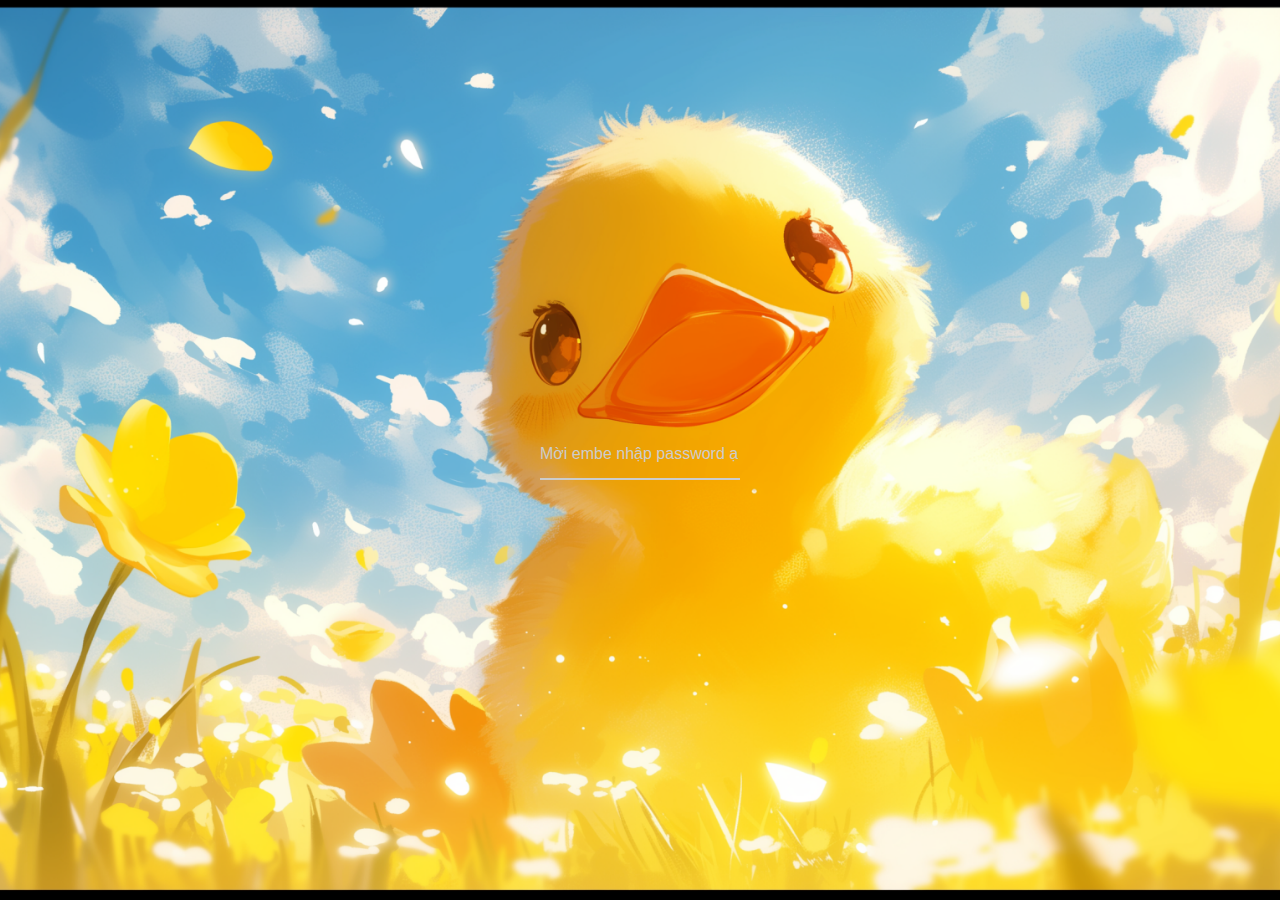
<file: index.html>
<!DOCTYPE html>
<html lang="en">
<head>
    <meta charset="UTF-8">
    <meta name="viewport" content="width=device-width, initial-scale=1.0">
    <link rel="stylesheet" href="index.css">
    <title>oneyear</title>
</head>
<body>

    <div class="container">
        <div class="xacthuc">
            <input type="text" id="input" required="" autocomplete="off">
            <label for="input" class="label"> Mời embe nhập password ạ </label>
            <div class="underline"></div>
        </div>
    </div>
    
    <script src="index.js"></script>
</body>
</html>
</file>
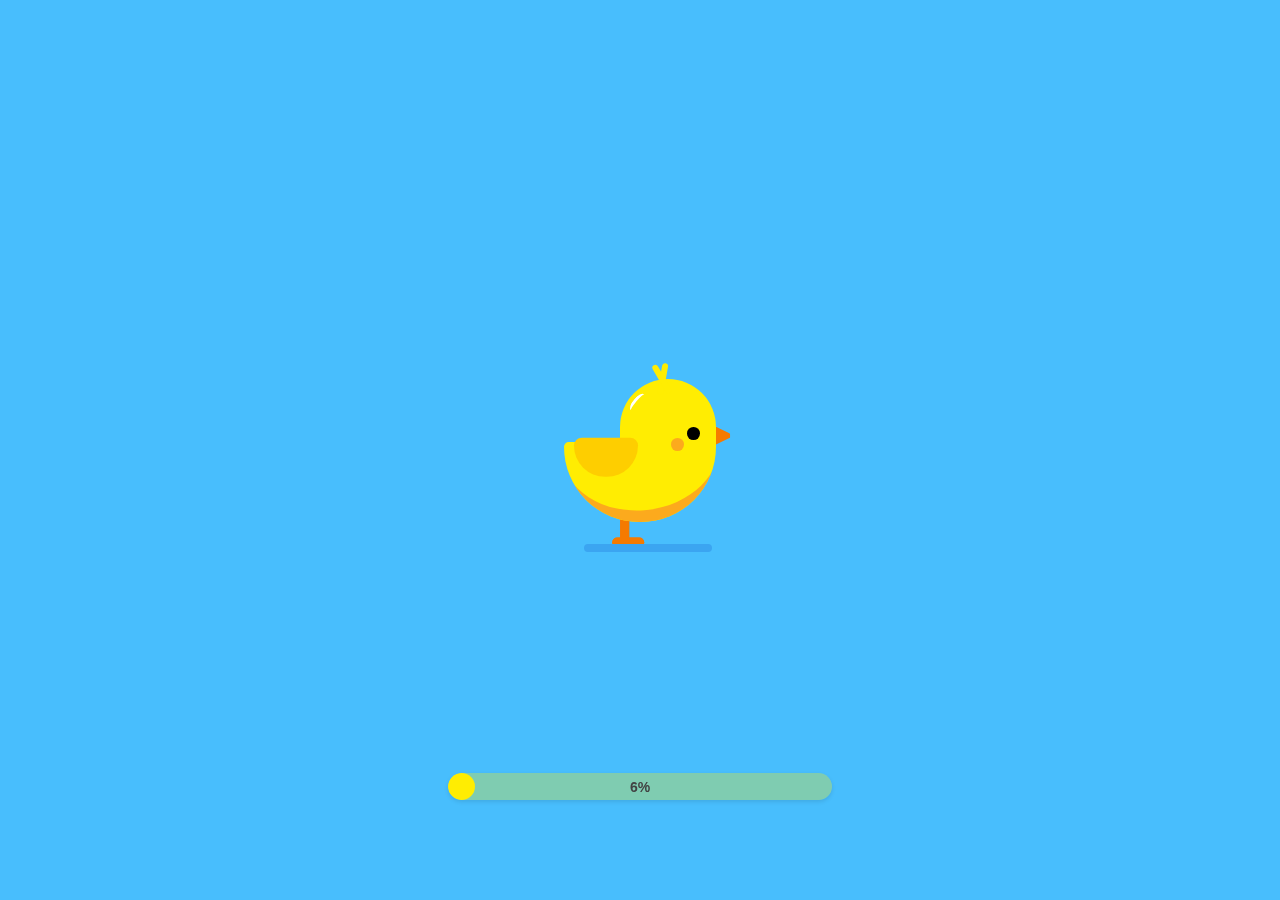
<file: loadpage.html>
<!DOCTYPE html>
<html lang="en">

<head>
    <meta charset="UTF-8">
    <meta http-equiv="X-UA-Compatible" content="IE=edge">
    <meta name="viewport" content="width=device-width, initial-scale=1.0">
    <title>oneyear</title>
    <link rel="stylesheet" href="loadpage.css">
</head>

<body>

    <div class="cloud cloud--1"></div>
    <div class="cloud cloud--2"></div>
    <div class="cloud cloud--3"></div>
    <div class="cloud cloud--4"></div>


    <div class="duck__wrapper">
        <div class="duck">
            <div class="duck duck__inner">
                <div class="duck__mouth"></div>
                <div class="duck__head">
                    <div class="duck__eye"></div>
                    <div class="duck__eye--shadow"></div>
                    <div class="duck__white"></div>
                </div>
                <div class="duck__body"></div>
                <div class="duck__wing"></div>
            </div>
            <div class="duck__foot duck__foot--1"></div>
            <div class="duck__foot duck__foot--2"></div>
            <div class="surface"></div>
        </div>
    </div>

    <div class="progress">
        <div id="loadingpercent">0%</div>   
        <div id="loadingbar"></div>
    </div>

    <div class="pos" id="show">
        <div class="button">
            <div>
                <button class="btn" onclick="pagedirect()">
                    <i class="animation"></i>Embe nhấn vào đây
                    <i class="animation"></i>
                </button>
            </div>
        </div>
    </div>

    <script src="loadpage.js"></script>
</body>

</html>
</file>
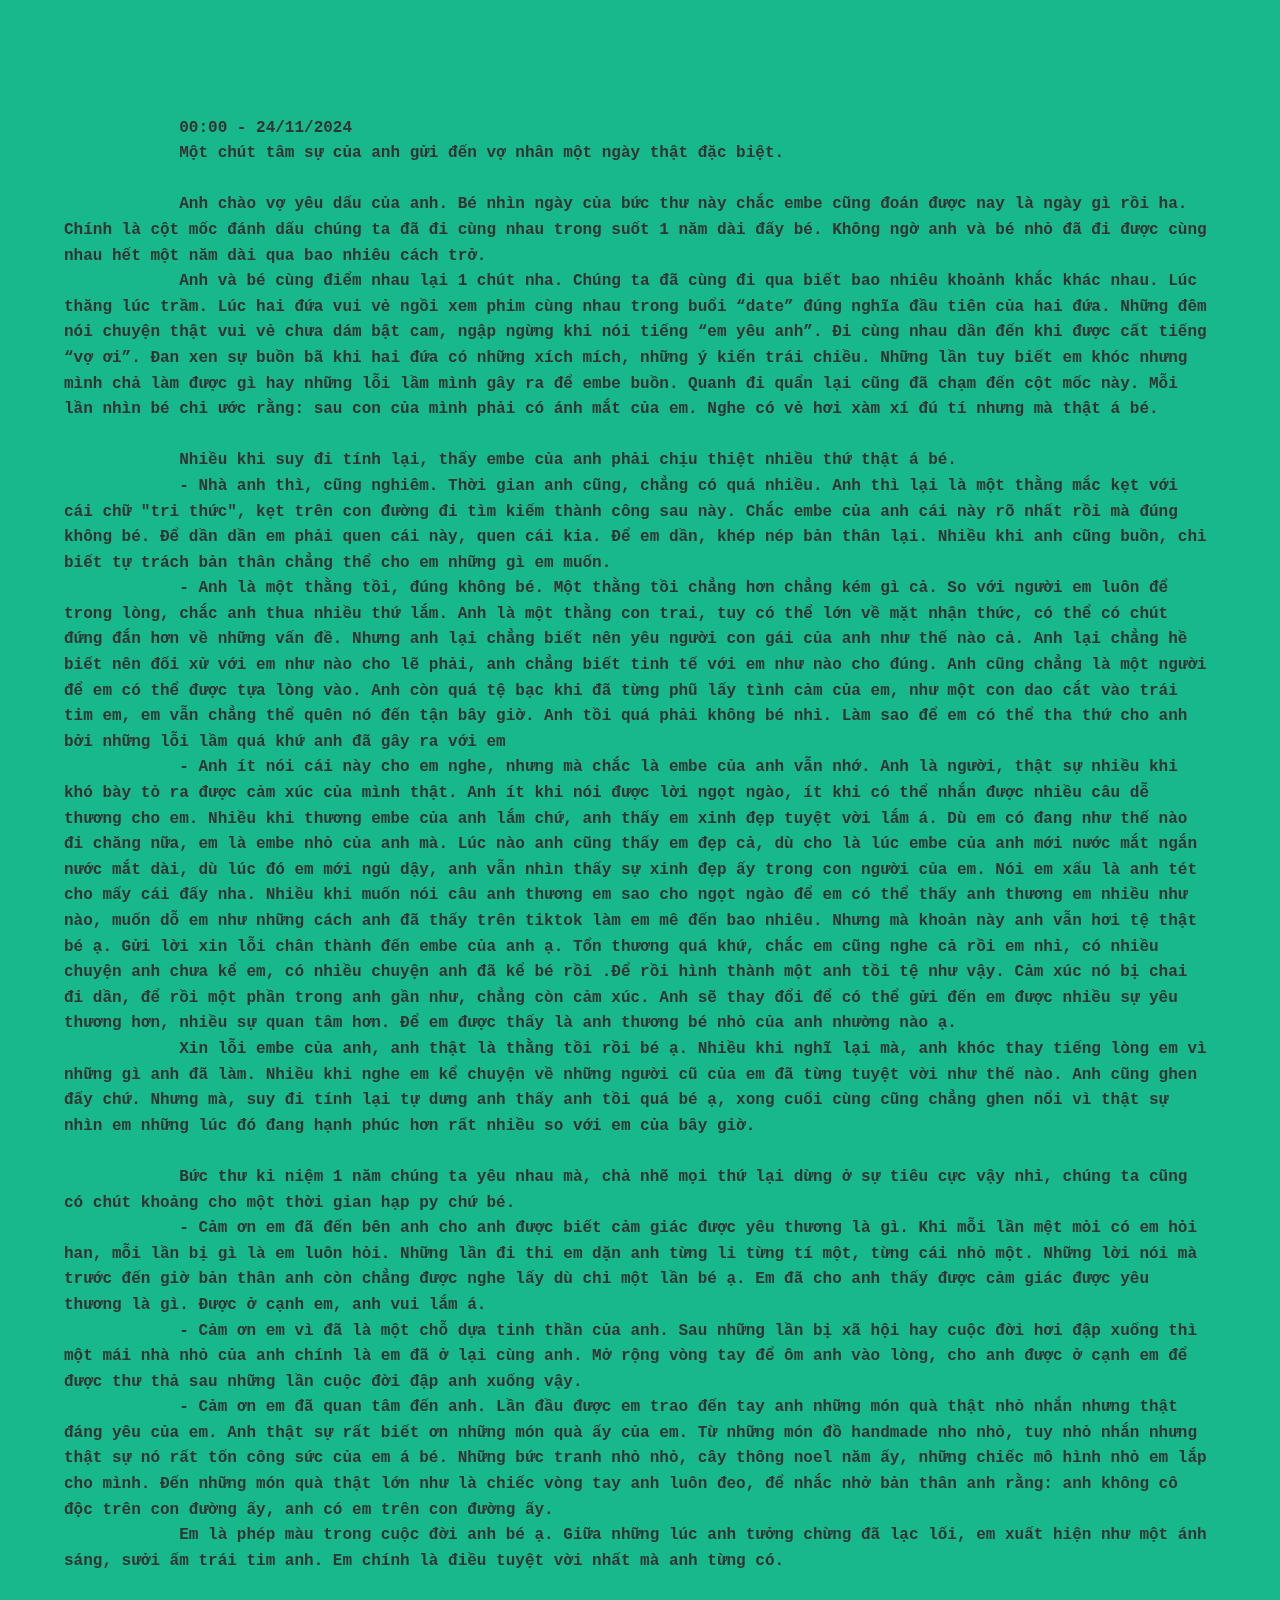
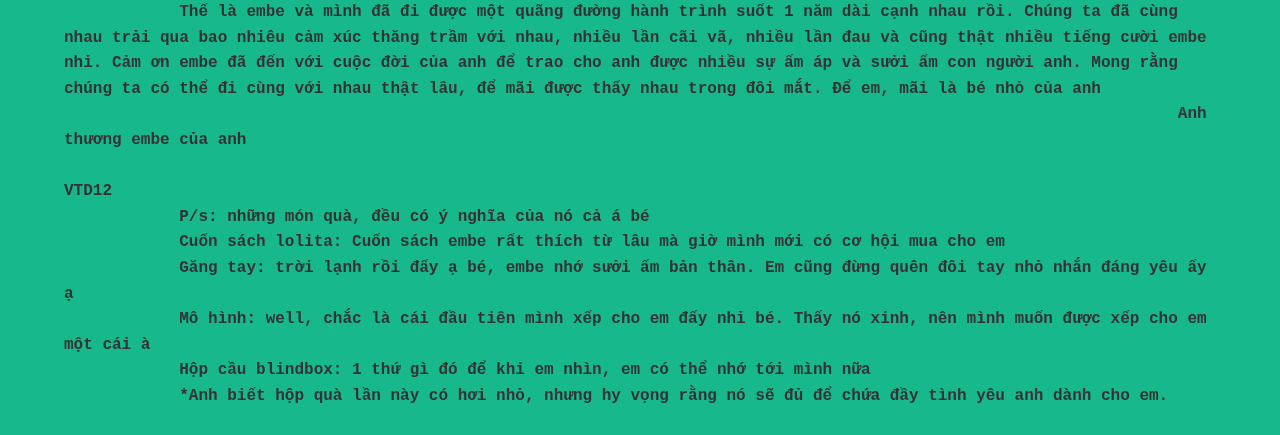
<file: nextpage.html>
<!DOCTYPE html>
<html lang="en">
<head>
    <meta charset="UTF-8">
    <meta name="viewport" content="width=device-width, initial-scale=1.0">
    <title>oneyear</title>
    <link rel="stylesheet" href="nextpage.css">
</head>
<body>

    <div class="wrapper">
  
        <div class="marker red"></div>
        <div class="marker blue"></div>
        <div class="marker yellow"></div>
        <div class="marker pink"></div>
        <div class="marker green"></div>
        <div class="marker purple"></div>
      
        <div class="duck down">
          <div class="neck-base">
            <div class="neck">
              <div class="head"></div>
            </div>
          </div>
          <div class="tail"></div>
          <div class="body"></div>
          <div class="legs">
            <div class="leg"></div>
            <div class="leg"></div>
          </div>
        </div>
    
      </div>
    
      <div class="create-duckling"></div>
      
      <div class="indicator"></div>
      <div class="container">
        <div class="text-overlay typewriter">
          <pre>
  
            00:00 - 24/11/2024
            Một chút tâm sự của anh gửi đến vợ nhân một ngày thật đặc biệt.
            
            Anh chào vợ yêu dấu của anh. Bé nhìn ngày của bức thư này chắc embe cũng đoán được nay là ngày gì rồi ha. Chính là cột mốc đánh dấu chúng ta đã đi cùng nhau trong suốt 1 năm dài đấy bé. Không ngờ anh và bé nhỏ đã đi được cùng nhau hết một năm dài qua bao nhiêu cách trở.
            Anh và bé cùng điểm nhau lại 1 chút nha. Chúng ta đã cùng đi qua biết bao nhiêu khoảnh khắc khác nhau. Lúc thăng lúc trầm. Lúc hai đứa vui vẻ ngồi xem phim cùng nhau trong buổi “date” đúng nghĩa đầu tiên của hai đứa. Những đêm nói chuyện thật vui vẻ chưa dám bật cam, ngập ngừng khi nói tiếng “em yêu anh”. Đi cùng nhau dần đến khi được cất tiếng “vợ ơi”. Đan xen sự buồn bã khi hai đứa có những xích mích, những ý kiến trái chiều. Những lần tuy biết em khóc nhưng mình chả làm được gì hay những lỗi lầm mình gây ra để embe buồn. Quanh đi quẩn lại cũng đã chạm đến cột mốc này. Mỗi lần nhìn bé chỉ ước rằng: sau con của mình phải có ánh mắt của em. Nghe có vẻ hơi xàm xí đú tí nhưng mà thật á bé. 

            Nhiều khi suy đi tính lại, thấy embe của anh phải chịu thiệt nhiều thứ thật á bé. 
            - Nhà anh thì, cũng nghiêm. Thời gian anh cũng, chẳng có quá nhiều. Anh thì lại là một thằng mắc kẹt với cái chữ "tri thức", kẹt trên con đường đi tìm kiếm thành công sau này. Chắc embe của anh cái này rõ nhất rồi mà đúng không bé. Để dần dần em phải quen cái này, quen cái kia. Để em dần, khép nép bản thân lại. Nhiều khi anh cũng buồn, chỉ biết tự trách bản thân chẳng thể cho em những gì em muốn. 
            - Anh là một thằng tồi, đúng không bé. Một thằng tồi chẳng hơn chẳng kém gì cả. So với người em luôn để trong lòng, chắc anh thua nhiều thứ lắm. Anh là một thằng con trai, tuy có thể lớn về mặt nhận thức, có thể có chút đứng đắn hơn về những vấn đề. Nhưng anh lại chẳng biết nên yêu người con gái của anh như thế nào cả. Anh lại chẳng hề biết nên đối xử với em như nào cho lẽ phải, anh chẳng biết tinh tế với em như nào cho đúng. Anh cũng chẳng là một người để em có thể được tựa lòng vào. Anh còn quá tệ bạc khi đã từng phũ lấy tình cảm của em, như một con dao cắt vào trái tim em, em vẫn chẳng thể quên nó đến tận bây giờ. Anh tồi quá phải không bé nhỉ. Làm sao để em có thể tha thứ cho anh bởi những lỗi lầm quá khứ anh đã gây ra với em
            - Anh ít nói cái này cho em nghe, nhưng mà chắc là embe của anh vẫn nhớ. Anh là người, thật sự nhiều khi khó bày tỏ ra được cảm xúc của mình thật. Anh ít khi nói được lời ngọt ngào, ít khi có thể nhắn được nhiều câu dễ thương cho em. Nhiều khi thương embe của anh lắm chứ, anh thấy em xinh đẹp tuyệt vời lắm á. Dù em có đang như thế nào đi chăng nữa, em là embe nhỏ của anh mà. Lúc nào anh cũng thấy em đẹp cả, dù cho là lúc embe của anh mới nước mắt ngắn nước mắt dài, dù lúc đó em mới ngủ dậy, anh vẫn nhìn thấy sự xinh đẹp ấy trong con người của em. Nói em xấu là anh tét cho mấy cái đấy nha. Nhiều khi muốn nói câu anh thương em sao cho ngọt ngào để em có thể thấy anh thương em nhiều như nào, muốn dỗ em như những cách anh đã thấy trên tiktok làm em mê đến bao nhiêu. Nhưng mà khoản này anh vẫn hơi tệ thật bé ạ. Gửi lời xin lỗi chân thành đến embe của anh ạ. Tổn thương quá khứ, chắc em cũng nghe cả rồi em nhỉ, có nhiều chuyện anh chưa kể em, có nhiều chuyện anh đã kể bé rồi .Để rồi hình thành một anh tồi tệ như vậy. Cảm xúc nó bị chai đi dần, để rồi một phần trong anh gần như, chẳng còn cảm xúc. Anh sẽ thay đổi để có thể gửi đến em được nhiều sự yêu thương hơn, nhiều sự quan tâm hơn. Để em được thấy là anh thương bé nhỏ của anh nhường nào ạ. 
            Xin lỗi embe của anh, anh thật là thằng tồi rồi bé ạ. Nhiều khi nghĩ lại mà, anh khóc thay tiếng lòng em vì những gì anh đã làm. Nhiều khi nghe em kể chuyện về những người cũ của em đã từng tuyệt vời như thế nào. Anh cũng ghen đấy chứ. Nhưng mà, suy đi tính lại tự dưng anh thấy anh tồi quá bé ạ, xong cuối cùng cũng chẳng ghen nổi vì thật sự nhìn em những lúc đó đang hạnh phúc hơn rất nhiều so với em của bây giờ. 

            Bức thư kỉ niệm 1 năm chúng ta yêu nhau mà, chả nhẽ mọi thứ lại dừng ở sự tiêu cực vậy nhỉ, chúng ta cũng có chút khoảng cho một thời gian hạp py chứ bé. 
            - Cảm ơn em đã đến bên anh cho anh được biết cảm giác được yêu thương là gì. Khi mỗi lần mệt mỏi có em hỏi han, mỗi lần bị gì là em luôn hỏi. Những lần đi thi em dặn anh từng li từng tí một, từng cái nhỏ một. Những lời nói mà trước đến giờ bản thân anh còn chẳng được nghe lấy dù chỉ một lần bé ạ. Em đã cho anh thấy được cảm giác được yêu thương là gì. Được ở cạnh em, anh vui lắm á. 
            - Cảm ơn em vì đã là một chỗ dựa tinh thần của anh. Sau những lần bị xã hội hay cuộc đời hơi đập xuống thì một mái nhà nhỏ của anh chính là em đã ở lại cùng anh. Mở rộng vòng tay để ôm anh vào lòng, cho anh được ở cạnh em để được thư thả sau những lần cuộc đời đập anh xuống vậy. 
            - Cảm ơn em đã quan tâm đến anh. Lần đầu được em trao đến tay anh những món quà thật nhỏ nhắn nhưng thật đáng yêu của em. Anh thật sự rất biết ơn những món quà ấy của em. Từ những món đồ handmade nho nhỏ, tuy nhỏ nhắn nhưng thật sự nó rất tốn công sức của em á bé. Những bức tranh nhỏ nhỏ, cây thông noel năm ấy, những chiếc mô hình nhỏ em lắp cho mình. Đến những món quà thật lớn như là chiếc vòng tay anh luôn đeo, để nhắc nhở bản thân anh rằng: anh không cô độc trên con đường ấy, anh có em trên con đường ấy.
            Em là phép màu trong cuộc đời anh bé ạ. Giữa những lúc anh tưởng chừng đã lạc lối, em xuất hiện như một ánh sáng, sưởi ấm trái tim anh. Em chính là điều tuyệt vời nhất mà anh từng có.
            
            Thế là embe và mình đã đi được một quãng đường hành trình suốt 1 năm dài cạnh nhau rồi. Chúng ta đã cùng nhau trải qua bao nhiêu cảm xúc thăng trầm với nhau, nhiều lần cãi vã, nhiều lần đau và cũng thật nhiều tiếng cười embe nhỉ. Cảm ơn embe đã đến với cuộc đời của anh để trao cho anh được nhiều sự ấm áp và sưởi ấm con người anh. Mong rằng chúng ta có thể đi cùng với nhau thật lâu, để mãi được thấy nhau trong đôi mắt. Để em, mãi là bé nhỏ của anh
                                                                                                                    Anh thương embe của anh 
                                                                                                                            VTD12
            P/s: những món quà, đều có ý nghĩa của nó cả á bé 
            Cuốn sách lolita: Cuốn sách embe rất thích từ lâu mà giờ mình mới có cơ hội mua cho em 
            Găng tay: trời lạnh rồi đấy ạ bé, embe nhớ sưởi ấm bản thân. Em cũng đừng quên đôi tay nhỏ nhắn đáng yêu ấy ạ
            Mô hình: well, chắc là cái đầu tiên mình xếp cho em đấy nhỉ bé. Thấy nó xinh, nên mình muốn được xếp cho em một cái à
            Hộp cầu blindbox: 1 thứ gì đó để khi em nhìn, em có thể nhớ tới mình nữa
            *Anh biết hộp quà lần này có hơi nhỏ, nhưng hy vọng rằng nó sẽ đủ để chứa đầy tình yêu anh dành cho em.
                    </pre>
        </div>
  
      </div>
    </div>

    <script src="nextpage.js"></script>
</body>
</html>
</file>
<file: index.css>
*
{
    padding: 0;
    margin: 0;
    box-sizing: border-box;
}

body,html
{
    background-image: url(assert/background.png);
    height: 100%;
    background-position: center;
    background-size: cover;
}
body
{
    display: flex;
    justify-content: center;
    align-items: center;
}
.container
{
    margin-top: 25px;
    display: flex;
    justify-content: center;
    align-items: center;
    flex-direction: column;
}
.xacthuc
{
    position: relative;
    margin: 50px auto;
    width: 200px;
    font-family: 'Segoe UI', sans-serif;
    color: #ccc;
}
.xacthuc input[type="text"]
{
    font-size: 20px;
    width: 100%;
    border: none;
    font-family: 'Segoe UI', sans-serif;
    color: #333;
    border-bottom: 2px solid #ccc;
    padding: 5px 0;
    background-color: transparent;
    outline: none;
}
.xacthuc .label
{
    position: absolute;
    top: 0;
    left: 0;
    font-size: 16px;
    color: #ccc;
    transition: all 0.3s ease;
    pointer-events: none;  
}
.xacthuc .underline
{
    position: absolute;
    bottom: 0;
    left: 0;
    height: 2px;
    width: 100%;
    background-color: #333;
    transform: scaleX(0);
    transition: all 0.3s ease;  
}
.xacthuc input[type="text"]:focus ~ .label,
.xacthuc input[type="text"]:valid ~ label
{
    top: -20px;
    font-size: 16px;
    color: #333;  
}
.xacthuc input[type="text"]:focus ~ .underline,
.xacthuc input[type="text"]:focus ~ .underline
{
    transform: scaleX(1);
}
</file>
<file: loadpage.css>
:root {
    --color-yellow: #ffed02;
    --color-light-orange-1: #fece00;
    --color-light-orange-2: #fcaa1d;
    --color-orange: #f57a00;
    --color-blue-1: #48befd;
    --color-blue-2: #3ba5f1;
    --duck-speed: 1s;
    --duck-speed-half: calc(var(--duck-speed) / 2);
  }
  
  *,
  *::after,
  *::before {
    padding: 0;
    margin: 0;
    box-sizing: border-box;
  }
  
  body {
    background-color: var(--color-blue-1);
    height: 100vh;
    display: flex;
    justify-content: center;
    align-items: center;
    flex-direction: column;
    overflow: hidden;
  }
  
  .duck {
    display: flex;
    flex-direction: column;
    position: relative;
  }
  
  .duck__wrapper {
    display: grid;
    place-content: center;
  }
  
  .duck__head {
    align-self: flex-end;
    width: 6rem;
    height: 4rem;
    border-radius: 8rem 8rem 0 0;
    background-color: var(--color-yellow);
    position: relative;
    transform: translateY(1px);
    z-index: 1;
  }
  
  .duck__head::after,
  .duck__head::before {
    content: "";
    position: absolute;
    border-radius: 1rem;
    background-color: var(--color-yellow);
    width: 0.4rem;
    height: 2rem;
    top: 0;
  }
  
  .duck__head::after {
    left: 44%;
    transform: translate(-50%, -50%) rotate(-30deg);
  }
  
  .duck__head::before {
    left: 45%;
    transform: translate(-50%, -50%) rotate(10deg);
  }
  
  .duck__white {
    position: absolute;
    top: 0.8rem;
    left: 0.8rem;
    width: 0.6rem;
    height: 1.3rem;
    transform: rotate(40deg);
    border-radius: 50%;
    border-left: 0.2rem solid #fff;
  }
  
  .duck__eye {
    position: absolute;
    bottom: 0.2rem;
    right: 1rem;
    width: 0.8rem;
    height: 0.8rem;
    border-radius: 50%;
    background-color: #000;
    animation: eye-animation 1s infinite linear;
  }
  
  .duck__eye--shadow {
    position: absolute;
    bottom: -0.5rem;
    right: 2rem;
    width: 0.8rem;
    height: 0.8rem;
    border-radius: 50%;
    background-color: var(--color-light-orange-2);
    z-index: 1;
  }
  
  .duck__mouth {
    position: absolute;
    right: 0;
    top: 40%;
    width: 1rem;
    height: 1.2rem;
    transform: translate(90%, -50%);
    clip-path: polygon(0 0, 100% 40%, 100% 60%, 0% 100%);
    border-radius: 0 1rem 1rem 0;
    background-color: var(--color-orange);
  }
  
  .duck__body {
    width: 9.5rem;
    height: 5rem;
    border-radius: 1rem 0 16rem 16rem;
    background-color: var(--color-yellow);
    position: relative;
    overflow: hidden;
  }
  
  .duck__body::after {
    content: "";
    position: absolute;
    width: 105%;
    height: 200%;
    left: 50%;
    top: -95%;
    transform: translate(-50%, 0.02rem) rotate(-6deg);
    border-radius: 50%;
    border-bottom: 1rem solid var(--color-light-orange-2);
  }
  
  .duck__wing {
    position: absolute;
    left: 0.6rem;
    top: 55%;
    width: 4rem;
    height: 2.4rem;
    border-radius: 1rem 1rem 4rem 4rem;
    background-color: var(--color-light-orange-1);
    transform: translate(0, -50%);
    transform-origin: right;
    animation: wing-animation var(--duck-speed) linear infinite;
    z-index: 1;
  }
  
  .duck__foot {
    position: absolute;
    width: 0.6rem;
    height: 2rem;
    background-color: var(--color-orange);
    z-index: -1;
  }
  
  .duck__foot::after {
    content: "";
    position: absolute;
    width: 2rem;
    height: 0.6rem;
    bottom: 0rem;
    left: -0.5rem;
    background-color: var(--color-orange);
    border-radius: 1rem;
  }
  
  .duck__foot--1,
  .duck__foot--2 {
    left: 40%;
    bottom: 0;
    transform: translate(-50%, 80%);
  }
  
  .duck__foot--1 {
    animation: foot-ans var(--duck-speed) linear infinite;
  }
  
  .duck__foot--2 {
    animation: foot-ans var(--duck-speed) var(--duck-speed-half) linear infinite;
  }
  
  .surface {
    position: absolute;
    bottom: -1.9rem;
    left: 55%;
    transform: translateX(-50%);
    background-color: var(--color-blue-2);
    width: 8rem;
    height: 0.5rem;
    border-radius: 1rem;
    animation: surface-animation var(--duck-speed-half) linear infinite;
  }
  
  @keyframes surface-animation {
    0%,
    100% {
      transform: translateX(-50%) scaleX(0.9);
    }
  
    50% {
      transform: translateX(-50%) scaleX(1);
    }
  }
  
  @keyframes foot-ans {
    0% {
      transform: translate(-50%, 80%) rotate(0deg);
    }
  
    10% {
      transform: translate(-150%, 80%) rotate(10deg);
    }
  
    20% {
      transform: translate(-150%, 10%) rotate(10deg);
    }
  
    40% {
      transform: translate(400%, 10%) rotate(-20deg);
    }
  
    60% {
      transform: translate(600%, 60%) rotate(-20deg);
    }
  
    70% {
      transform: translate(500%, 60%) rotate(0deg);
    }
  }
  
  .duck__inner {
    animation: bird-up-down var(--duck-speed-half) linear infinite;
  }
  
  @keyframes bird-up-down {
    0%,
    100% {
      transform: translateY(0.4rem);
    }
  
    50% {
      transform: translateY(0rem);
    }
  }
  
  @keyframes wing-animation {
    0%,
    100% {
      transform: translate(0, -50%) rotate(16deg);
    }
  
    50% {
      transform: translate(0, -50%) rotate(-2deg);
    }
  }
  
  @keyframes eye-animation {
    0%,
    20% {
      transform: scaleY(1);
    }
  
    10% {
      transform: scaleY(0);
    }
  }
  
  .cloud {
    position: absolute;
    top: 10vh;
    left: 0;
    width: 5rem;
    height: 3rem;
    border-radius: 6rem 6rem 0 1rem;
    background-color: white;
    transform: translateX(110vw);
    animation: cloud-animation-1 10s linear infinite;
  }
  
  .cloud--2,
  .cloud--4 {
    top: 20vh;
    transform: translateX(120vw) scale(0.8);
    animation: cloud-animation-2 10s 2.5s linear infinite;
  }
  
  .cloud--3 {
    animation-delay: 5s;
  }
  
  .cloud--4 {
    animation-delay: 7.5s;
  }
  
  .cloud::after {
    content: "";
    position: absolute;
    width: 6rem;
    height: 3.5rem;
    bottom: 0;
    border-radius: 6rem 10rem 1rem 0;
    transform: translateX(3rem);
    background-color: #fff;
  }
  
  .cloud::before {
    content: "";
    position: absolute;
    width: 4rem;
    height: 3rem;
    bottom: 2rem;
    border-radius: 10rem 10rem 0 0;
    transform: translateX(2rem);
    background-color: #fff;
  }
  
  @keyframes cloud-animation-1 {
    0% {
      transform: translate(110vw);
    }
  
    100% {
      transform: translateX(-50vw);
    }
  }
  
  @keyframes cloud-animation-2 {
    0% {
      transform: translateX(110vw) scale(0.8);
    }
  
    100% {
      transform: translateX(-50vw) scale(0.8);
    }
  }
  .progress {
    display: flex;
    align-items: center;
    width: 30%;  /* Adjusted from 20% to be more proportional */
    height: 3%;
    position: fixed;
    bottom: 100px;
    left: 50%;  /* Center horizontally */
    transform: translateX(-50%);  /* Ensure perfect centering */
    z-index: 100;
    background-color: rgba(255, 237, 2, 0.3);  /* Lighter yellow for background */
    border-radius: 15px;  /* Rounded corners */
    overflow: hidden;  /* For the inner bar */
    box-shadow: 0 2px 4px rgba(0, 0, 0, 0.1);  /* Subtle shadow */
}
#loadingbar {
    height: 100%;  /* Reduced height for better proportion */
    background-color: var(--color-yellow);  /* Use the duck's yellow color */
    border-radius: 15px;  /* Match parent's rounded corners */
    transition: width 0.3s ease;  /* Smooth width transitions */
}
#loadingpercent
{
    position: absolute;
    left: 50%;
    top: 50%;
    transform: translate(-50%, -50%);
    color: #424242;
    font-family: Arial, sans-serif;
    font-weight: bold;
    font-size: 14px;
}
.pos{
  position: absolute;
  top: 90%;
  display: none;
}
.btn {
  outline: 0;
  position: relative;
  display: inline-flex;
  align-items: center;
  justify-content: space-between;
  background: #FF9800;
  min-width: 200px;
  border: 0;
  border-radius: 4px;
  box-shadow: 0 4px 12px rgba(0, 0, 0, .1);
  box-sizing: border-box;
  padding: 16px 20px;
  color: #fff;
  font-size: 12px;
  font-weight: 600;
  letter-spacing: 1.2px;
  text-transform: uppercase;
  overflow: hidden;
  cursor: pointer;
}

.btn:hover {
  opacity: .95;
}

.btn .animation {
  border-radius: 100%;
  animation: ripple 0.6s linear infinite;
}

@keyframes ripple {
  0% {
    box-shadow: 0 0 0 0 rgba(255, 255, 255, 0.1), 0 0 0 20px rgba(255, 255, 255, 0.1), 0 0 0 40px rgba(255, 255, 255, 0.1), 0 0 0 60px rgba(255, 255, 255, 0.1);
  }

  100% {
    box-shadow: 0 0 0 20px rgba(255, 255, 255, 0.1), 0 0 0 40px rgba(255, 255, 255, 0.1), 0 0 0 60px rgba(255, 255, 255, 0.1), 0 0 0 80px rgba(255, 255, 255, 0);
  }
}
</file>
<file: nextpage.css>
* {
    box-sizing: border-box;
  } 
  
  body {
    padding: 0;
    margin: 0;
    font-family: sans-serif;
    background-color: rgb(23, 184, 139);
  }
  
  p, h1, h2, h3, h4 {
    display: inline-block;
    margin-block-start: 0em;
    margin-block-end: 0em;
    margin-inline-start: 0px;
    margin-inline-end: 0px;
    padding-inline-start: 0px;
  }
  
  .wrapper {
    position: fixed;
    width: 100%;
    height: 100vh;
    overflow: hidden;
  }
  
  .duck *,
  .duckling * {  
    background-size: calc(var(--w) * var(--m)) calc(var(--h) * var(--m)) !important; 
    background-repeat: no-repeat !important;
    image-rendering: pixelated;
  }
  
  .duck,
  .duckling {
    position: absolute;
    transition: 1s;
    --w: 20;
    --h: 14; 
    --m: 2px;
    --neck-w: 16;
    width: calc(var(--w) * var(--m));
    height: calc(var(--h) * var(--m));
    --color: #fff;
    --dark-yellow: #fcc85b;
  }
  
  .body {
    position: absolute;
    background-image: url([data-uri]);
    width: calc(var(--w) * var(--m));
    height: calc(var(--h) * var(--m));
  }
  
  .tail {
    position: absolute;
    background-image: url([data-uri]);
    --w: 6;
    --h: 7;
    --x: calc(7 * var(--m));
    --y: calc(-2 * var(--m));
    width: calc(var(--w) * var(--m));
    height: calc(var(--h) * var(--m));
    transform: translate(var(--x), var(--y));
    transition: 1s;
    z-index: -10;
  }
  
  .up .tail {
    --y: calc(-2 * var(--m));
  }
  
  .right .tail {
    --x: calc(-2 * var(--m));
  }
  
  .down .tail {
    --y: calc(-4 * var(--m));
  }
  
  .left .tail {
    --x: calc(15 * var(--m));
  }
  
  
  .neck {
    position: absolute;
    background-color: --var(--color);
    width: calc(var(--neck-w) * 1px);
    height: calc(8 * var(--m));
    transition: 0.8s;
    bottom: 0;
  }
  
  .neck-base {
    position: absolute;
    width: calc(8 * var(--m));
    height: calc(8 * var(--m));
    --x: calc(6 * var(--m));
    --y: calc(2 * var(--m));
    transform: translate(var(--x), var(--y));
    transition: 0.3s;
    z-index: 2;
  }
  
  .up .neck-base{
    --y: calc(2 * var(--m));
  }
  
  .right .neck-base{
    --x: calc(10 * var(--m));
  }
  
  .down .neck-base{
    --y: calc(3 * var(--m));
  }
  
  .left .neck-base{
    --x: calc(2 * var(--m));
  }
  
  
  .head {
    position: absolute;
    background-image: url([data-uri]);
    --w: 20;
    --h: 16; 
    width: calc(var(--w) * var(--m));
    height: calc(var(--h) * var(--m));
    margin-top: calc(var(--h) * -2px + 4px);
    margin-left: calc(((var(--w) * 2) - var(--neck-w)) * -0.5px);
  }
  
  
  .down.left .head,
  .down.right .head {
    background-image: url([data-uri]);
  }
  
  .up.left .head,
  .up.right .head {
    background-image: url([data-uri]);
  }
  
  .down .head {
    background-image: url([data-uri]);
  }
  
  .up .head {
    background-image: url([data-uri]);
  }
  
  .left .head,
  .right .head {
    background-image: url([data-uri]);
  }
  
  .right .head {
    transform: scale(-1, 1);
  }
  
  .legs {
    position: absolute;
    display: flex;
    justify-content: space-between;
    width: calc(12 * var(--m));
    height: calc(7 * var(--m));
    left: calc(4 * var(--m));
    bottom: calc(-4 * var(--m));
    transition: 1s;
    z-index: -1;
    --angle: 180deg;
  }
  
  .leg {
    position: relative;
    background-color: var(--dark-yellow);
    width: var(--m);
    height: calc(7 * var(--m));
  }
  
  .leg:after {
    position: absolute;
    background-color: var(--dark-yellow);
    content: '';
    width: 4px;
    height: 7px;
    left: -1px;
    bottom: 0px;
    transform-origin: bottom center;
    transform: rotate(var(--angle));
  }
  
  .up .legs {
    --angle: 0deg;
  }
  
  .up.right .legs {
    --angle: 45deg;
  }
  
  .right .legs {
    --angle: 90deg;
  }
  
  .down.right .legs {
    --angle: 135deg;
  }
  
  .down .legs {
    --angle: 180deg;
  }
  
  .down.left .legs {
    --angle: 225deg;
  }
  
  .left .legs {
    --angle: 270deg;
  }
  
  .up.left .legs {
    --angle: 315deg;
  }
  
  .waddle .leg {
    animation: waddle 0.3s infinite;
  }
  
  .leg:nth-child(1) {
    --one: calc(7 * var(--m));
    --two: calc(4 * var(--m));
  }
  
  .leg:nth-child(2) {
    --one: calc(4 * var(--m));
    --two: calc(7 * var(--m));
  }
  
  @keyframes waddle {
    0%, 100% {
      height: var(--one);
    }
    50% {
      height: var(--two);
    }
  }
  
  .left .legs,
  .right .legs {
    width: calc(10 * var(--m));
    left: calc(5 * var(--m));
  }
  
  .duckling-target {
    position: absolute;
    /* background-color: #fff945; */
    width: 12px;
    height: 12px;
    transition: 1.8s;
    border-radius: 50%;
  }
  
  /* duckling */
  
  .duckling {
    position: absolute;
    /* left: 200px; */
    --neck-w: 8;
    --m: 1px;
    --color: #fff04d;
    transition: 0.5s;
  }
  
  .duckling .head {
    background-image: url([data-uri]);
    margin-left: calc((var(--w) - var(--neck-w)) * -0.5px);
    margin-top: calc(var(--h) * -1px + 2px);
  }
  
  .duckling.down.left .head,
  .duckling.down.right .head {
    background-image: url([data-uri]);
  }
  
  .duckling.up.left .head,
  .duckling.up.right .head {
    background-image: url([data-uri]);
  }
  
  .duckling.down .head {
    background-image: url([data-uri]);
  }
  
  .duckling.up .head {
    background-image: url([data-uri]);
  }
  
  .duckling.left .head,
  .duckling.right .head {
    background-image: url([data-uri]);
  }
  
  .duckling .body {
    background-image: url([data-uri]);
  }
  
  .duckling .tail {
    background-image: url([data-uri]);
  }
  
  .duckling.waddle .leg {
    animation: waddle 0.2s infinite;
  }
  
  .duckling .leg:after {
    height: 3px;
    width: 2px;
    left: 0;
    bottom: 0px;
  }
  
  .duckling.hit .waddle {
    animation: waddle 0.1s infinite;
  }
  
  button.create-duckling {
    position: fixed;
    bottom: 45px;
    right: 30px;
    --size: 60px;
    background-image: url([data-uri]);
    width: var(--size);
    height: var(--size);
    border-width: 0;
    background-color: rgb(2, 117, 115);
    background-size: var(--size) !important; 
    background-repeat: no-repeat !important;
    border-radius: 50%;
    image-rendering: pixelated;
    cursor: pointer;
    z-index: 100;
  }
  
  button.create-duckling:hover {
    border: 2px solid white;
    width: calc(var(--size) + 2px);
    height: calc(var(--size) + 2px);
  }
  
  
  /* other */
  
  .sign {
    position: absolute;
    color: #fff945;
    bottom: 10px;
    right: 10px;
    font-size: 10px;
  }
  
  a {
    color: #fff945;
    text-decoration: none;
  }
  
  a:hover {
    text-decoration: underline;
  }
  
  .indicator {
    position: fixed;
    top: 10px;
    left: 10px;
    color: #fff945;
    display: none; /* uncomment this bit to see development info */
  }
  
  .indicator {
    position: fixed;
    top: 10px;
    right: 10px;
  }
  
  .marker {
    position: absolute;
    width: 10px;
    height: 10px;
    border-radius: 50%;
    margin-top: -5px;
    margin-left: -5px;
    transition: 0.1s;
    z-index: 100;
    display: none; /* uncomment this bit to see marker */
  }
  
  .red { 
    background-color: rgb(223, 74, 41); 
  }
  .blue { 
    background-color: rgb(140, 238, 250); 
  }
  .yellow {
    background-color: yellow; 
  }
  .pink {
    background-color: hotpink; 
  }
  .green { 
    background-color: rgb(88, 236, 127); 
  }
  .purple {
    background-color: purple; 
  }
.container
{
  max-width: 1200px;
  display: flex;
  justify-content: center;
  align-items: center;
}
.text-overlay
{
  width: 90%;
  height: 80%;
    position: absolute;
    top: 50%;
    left: 50%;
    transform: translate(-50%,-50%);
    font-weight: bold;
    z-index: 100;
    pointer-events: none;
}
pre {
  font-family: 'Courier New', Courier, monospace; /* Monospaced font for preformatted text */
  font-size: 16px; /* Adjust font size for readability */
  line-height: 1.6; /* Increase line spacing for clarity */
  color: #333; /* Dark gray text color */
  white-space: pre-wrap; /* Wrap long lines instead of overflowing */
}
.typewriter pre {
        /* white-space: nowrap; Keeps the content on a single line */
    overflow: hidden; /* Ensures the content is not revealed until the animation */
    /* border-right: .15em solid black; The typwriter cursor */
    margin: 0 auto; /* Gives that scrolling effect as the typing happens */
    animation: 
      typing 3.5s steps(30, end),
      blink-caret .5s step-end infinite;
  }
  
  /* The typing effect */
  @keyframes typing {
    from { width: 0 }
    to { width: 100% }
  }
  
  /* The typewriter cursor effect */
  @keyframes blink-caret {
    from, to { border-color: transparent }
    50% { border-color: black; }
  }
</file>
